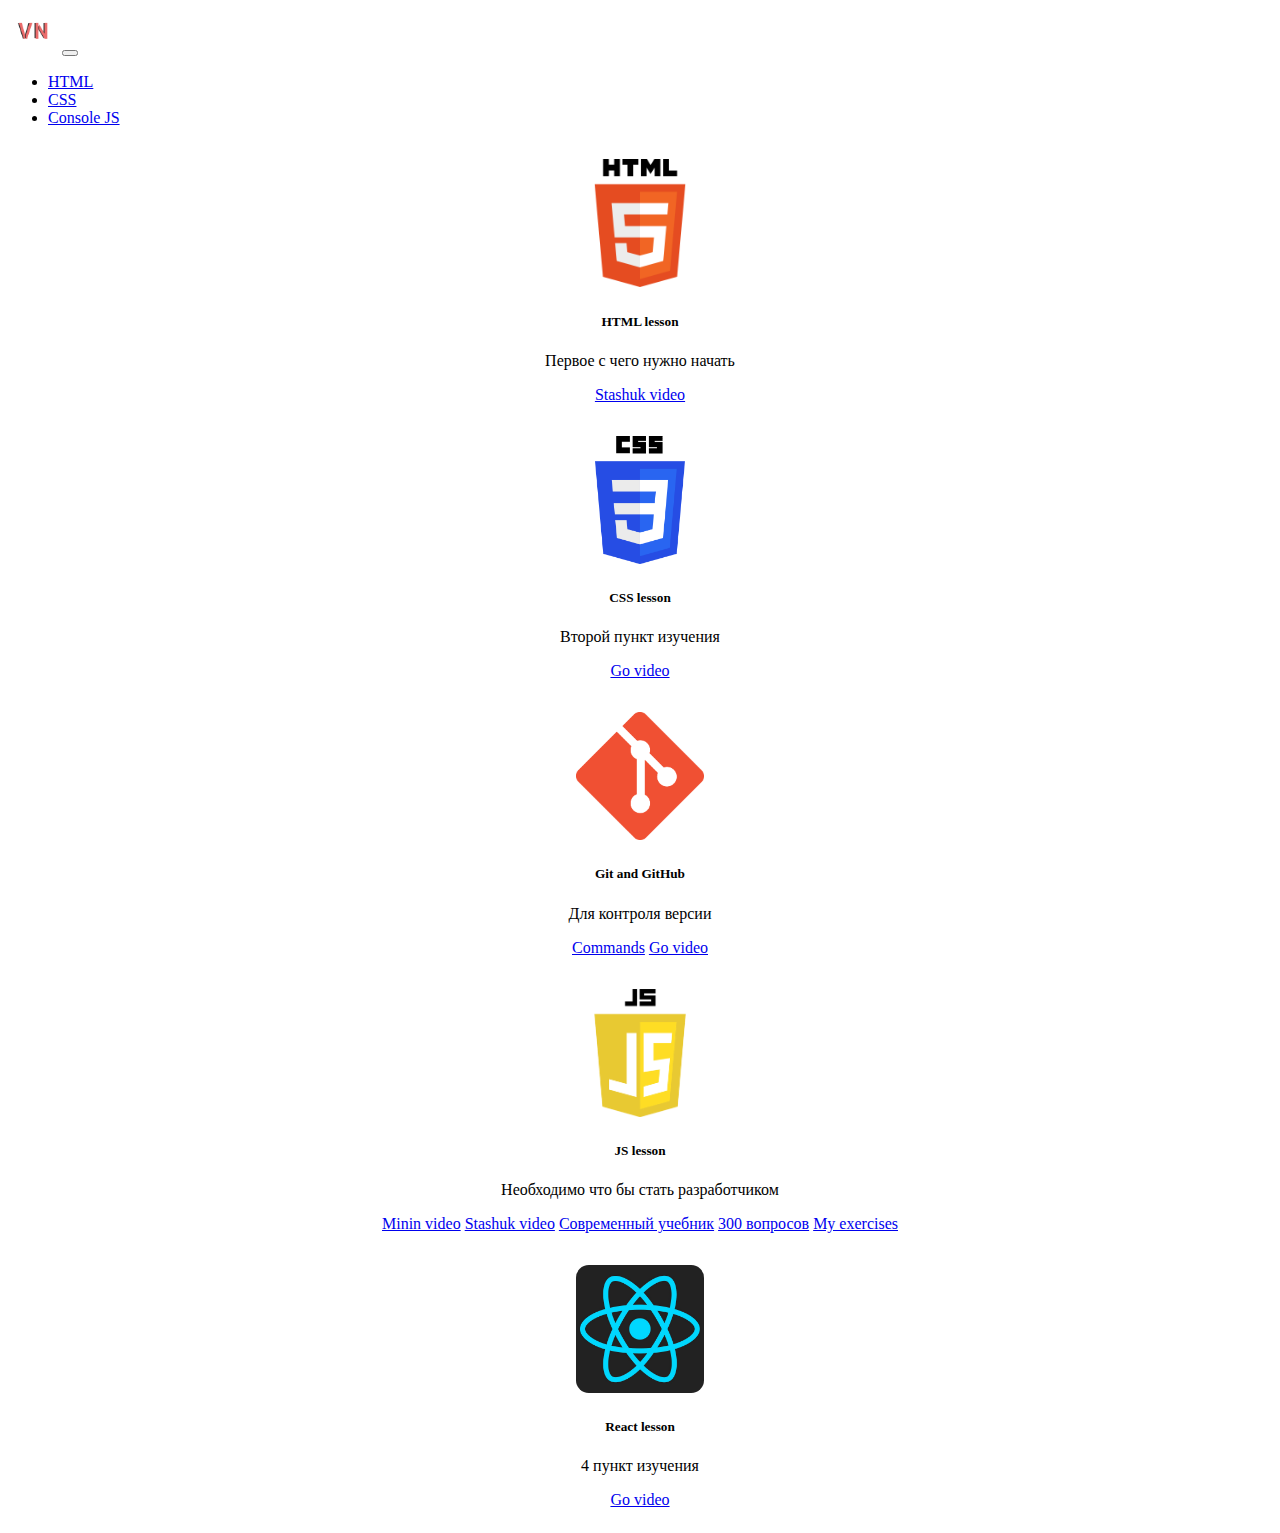
<file: index.html>
<!--Можете установить расширение:
Cobalt2 - это тема 
Material Icon Theme - для изменения иконок
Live Server - для запуска нашего веб-сайта, для того чтобы не обнволять страничку для отображения изменений
Prettier - для форматирования HTML файла
Горячие клавиши:
Ctrl+B скрыть боковую панель
Если ввести ! и нажать на TAB создается структура HTML
Пишешь название тега к примеру h2 нажимаешь TAB и теги прописываются автоматом

-->
<!DOCTYPE html> <!-- Инструкция для веб браузера что это HTML файл-->
<html lang="en">
<head>
    <meta charset="UTF-8"> <!-- Указаывается кодировка-->
    <meta name="viewport" content="width=device-width, initial-scale=1.0"><!-- Показывать контент на всю ширину экрана content="width=device-width-->
    <title>HTML Lessons</title>  <!--Название вкладки страницы, обязательно для SEO -->
    <link href="https://cdn.jsdelivr.net/npm/bootstrap@5.1.3/dist/css/bootstrap.min.css" 
    rel="stylesheet" 
    integrity="sha384-1BmE4kWBq78iYhFldvKuhfTAU6auU8tT94WrHftjDbrCEXSU1oBoqyl2QvZ6jIW3" 
    crossorigin="anonymous">
    <!--Подключаем внешнию библиотеку стилей CSS популярную Bootstrap-->
    <style>
        .card {
            border-radius: 0.8em;  /* em- относительная единица измерения относительно родительского элемента, загругляем углы карточки, углы фото до сих пор квадратные*/
            text-align: center;  /* выравниваем текст внутри карточки по центру*/
            padding: 1em; /* padding внутрениий отступ карточки*/
        }
        .card:hover { /* hover - это "при наведении мышью" */
            background-color: rgb(0, 0, 0, 0.1);
        }
        .card img { /* в классе карточек, ищем элементы img и применяем к ним параметры CSS */
            border-radius: 10%;
            width: auto;
            height: 8em;
            margin: auto;
        }
     
    </style>
    <!--Если мы хотим подключить стиль прямо в html странице, пишем название стиля-->
    <script src="https://cdn.jsdelivr.net/npm/bootstrap@5.1.3/dist/js/bootstrap.bundle.min.js" integrity="sha384-ka7Sk0Gln4gmtz2MlQnikT1wXgYsOg+OMhuP+IlRH9sENBO0LRn5q+8nbTov4+1p" crossorigin="anonymous"></script>
    <!--Подключили внешний JS файл-->
    <link rel="apple-touch-icon" sizes="180x180" href="./favicon_io/apple-touch-icon.png"><!--Инструкции для разных устройств отображения favicon-->
    <link rel="icon" type="image/png" sizes="32x32" href="./favicon_io/favicon-32x32.png">
    <link rel="icon" type="image/png" sizes="16x16" href="./favicon_io/favicon-16x16.png">
    <link rel="manifest" href="./favicon_io/site.webmanifest">
  </head>

<body>
    <nav class="navbar sticky-top navbar-expand-lg navbar-dark bg-dark">
        <div class="container">
          <a class="navbar-brand p-0" href="index.html"><img src="src/logo.png" alt="logo" width="50"></a>
          <button class="navbar-toggler" type="button" data-bs-toggle="collapse" data-bs-target="#navbarNav" aria-controls="navbarNav" aria-expanded="false" aria-label="Toggle navigation">
            <span class="navbar-toggler-icon"></span>
          </button>
          <div class="collapse navbar-collapse" id="navbarNav">
            <ul class="navbar-nav"> 
              <li class="nav-item">
                <a class="nav-link" href="html.html">HTML</a>
              </li>
              <li class="nav-item">
                <a class="nav-link" href="css.html">CSS</a>
              </li>
              <li class="nav-item">
                <a class="nav-link" href="console.html">Console JS</a>
              </li>
            </ul>
          </div>
        </div>
      </nav>

    <div class="container my-5"> 
        <div class="row row-cols-1 row-cols-md-2 row-cols-lg-3 g-5"> <!--указываем сколько столбцов отображать в зависимотсти от ширины экрана-->
            <div class="col">
                <div class="card">
                    <img src="src/html.png" class="card-img-top" alt="HTML lesson">
                    <div class="card-body">
                      <h5 class="card-title">HTML lesson</h5>
                      <p class="card-text">Первое с чего нужно начать</p><!--для того что бы сгенирировать случайный набор 40 слов вводим lorem40-->
                      <a href="https://www.youtube.com/watch?v=W4MIiV4nZDY" target="_blank" class="btn btn-primary">Stashuk video</a>
                    </div>
                </div>
            </div>
            <div class="col">
                <div class="card">
                    <img src="src/css.png" class="card-img-top" alt="css lesson">
                    <div class="card-body">
                      <h5 class="card-title">CSS lesson</h5>
                      <p class="card-text">Второй пункт изучения</p>
                      <a href="https://youtu.be/SpCUuyZZTp8" target="_blank" class="btn btn-primary">Go video</a>
                    </div>
                </div>
            </div>
            <div class="col">
              <div class="card">
                  <img src="src/Git.png" class="card-img-top" alt="css lesson">
                  <div class="card-body">
                    <h5 class="card-title">Git and GitHub</h5>
                    <p class="card-text">Для контроля версии</p>
                    <a href="./github.html" class="btn btn-primary">Commands</a>
                    <a href="https://youtu.be/zZBiln_2FhM" target="_blank" class="btn btn-primary">Go video</a>
                  </div>
              </div>
          </div>
            <div class="col">
                <div class="card">
                    <img src="src/js.png" class="card-img-top" alt="JS lesson">
                    <div class="card-body">
                      <h5 class="card-title">JS lesson</h5>
                      <p class="card-text">Необходимо что бы стать разработчиком</p> 
                      <a href="https://www.youtube.com/watch?v=Bluxbh9CaQ0" target="_blank" class="btn btn-primary my-1">Minin video</a>
                      <a href="https://www.youtube.com/watch?v=CxgOKJh4zWE" target="_blank" class="btn btn-primary my-1">Stashuk video</a>
                      <a href="https://learn.javascript.ru/" target="_blank" class="btn btn-primary my-1">Современный учебник</a>
                      <a href="https://itvdn.com/ru/blog/article/300-js" target="_blank" class="btn btn-primary my-1">300 вопросов</a>
                      <a href="console.html" class="btn btn-primary my-1">My exercises</a>
                    </div>
                </div>
            </div>
            <div class="col">
                <div class="card">
                    <img src="src/react.jpg" class="card-img-top" alt="REACT lesson">
                    <div class="card-body">
                      <h5 class="card-title">React lesson</h5>
                      <p class="card-text">4 пункт изучения</p> 
                      <a href="https://www.youtube.com/watch?v=W4MIiV4nZDY" target="_blank" class="btn btn-primary">Go video</a>
                    </div>
                </div>
            </div>
        </div>
    </div> 
    
    <script src="app.js"></script>  
</body>

</html>
</file>
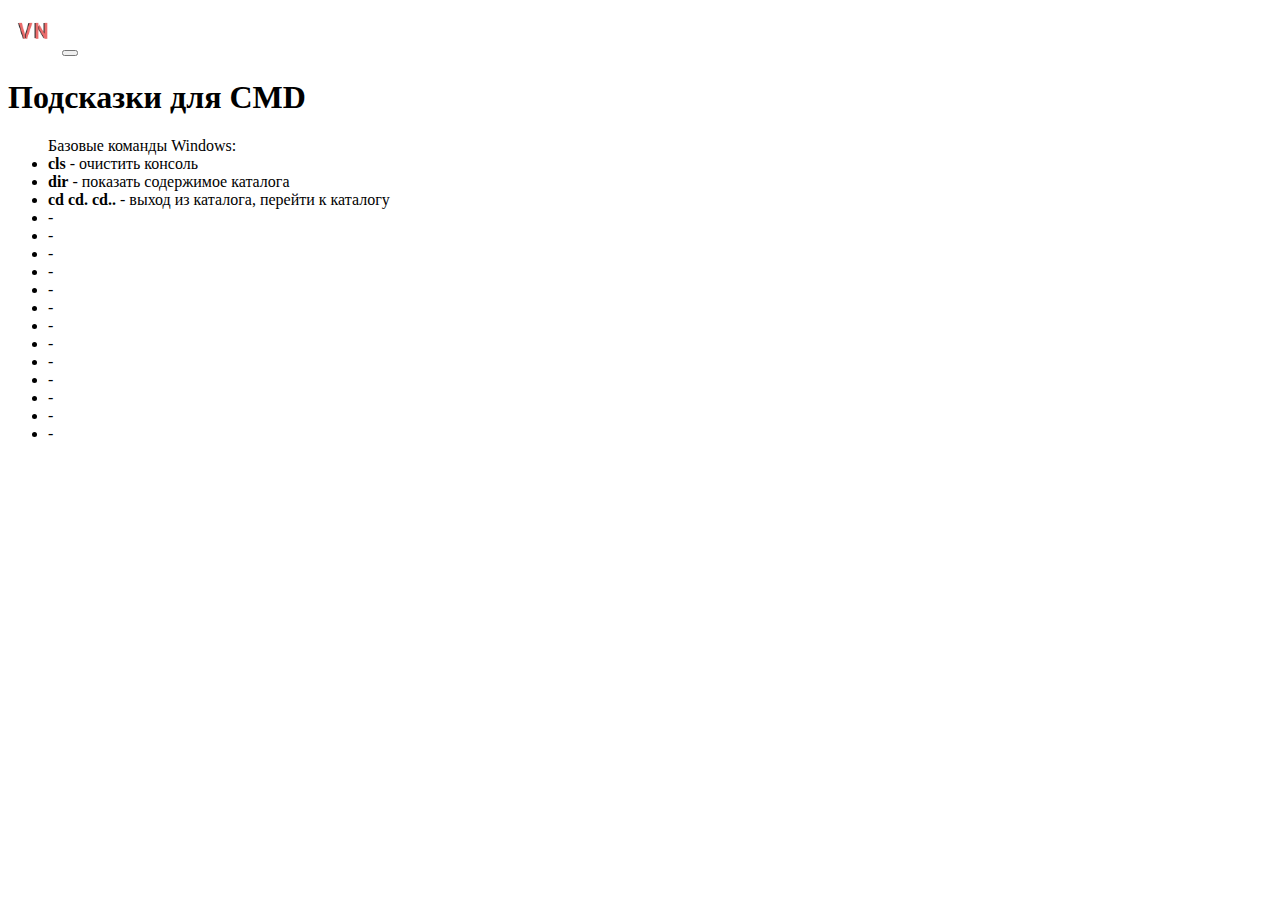
<file: cmd.html>
<!DOCTYPE html> 
<html lang="en">
<head>
    <meta charset="UTF-8"> 
    <meta name="viewport" content="width=device-width, initial-scale=1.0">
    <title>Cmd Command</title> 
    <link href="https://cdn.jsdelivr.net/npm/bootstrap@5.1.3/dist/css/bootstrap.min.css" 
    rel="stylesheet" 
    integrity="sha384-1BmE4kWBq78iYhFldvKuhfTAU6auU8tT94WrHftjDbrCEXSU1oBoqyl2QvZ6jIW3" 
    crossorigin="anonymous">
    <style>

    </style>
    <script src="https://cdn.jsdelivr.net/npm/bootstrap@5.1.3/dist/js/bootstrap.bundle.min.js" integrity="sha384-ka7Sk0Gln4gmtz2MlQnikT1wXgYsOg+OMhuP+IlRH9sENBO0LRn5q+8nbTov4+1p" crossorigin="anonymous"></script>
    <link rel="apple-touch-icon" sizes="180x180" href="./favicon_io/apple-touch-icon.png"><!--Инструкции для разных устройств отображения favicon-->
    <link rel="icon" type="image/png" sizes="32x32" href="./favicon_io/favicon-32x32.png">
    <link rel="icon" type="image/png" sizes="16x16" href="./favicon_io/favicon-16x16.png">
    <link rel="manifest" href="./favicon_io/site.webmanifest">
</head>

<body>
    <nav class="navbar sticky-top navbar-expand-lg navbar-dark bg-dark">
        <div class="container">
          <a class="navbar-brand p-0" href="index.html"><img src="src/logo.png" alt="logo" width="50"></a>
          <button class="navbar-toggler" type="button" data-bs-toggle="collapse" data-bs-target="#navbarNav" aria-controls="navbarNav" aria-expanded="false" aria-label="Toggle navigation">
            <span class="navbar-toggler-icon"></span>
          </button>
          <div class="collapse navbar-collapse" id="navbarNav">
            <ul class="navbar-nav"> 

            </ul>
          </div>
        </div>
      </nav>

    <div class="container text-center my-5">
        <div class="row">
            <div class="col-lg-6 col-md-8 mx-auto">
              <h1>Подсказки для CMD</h1>
                <ul>Базовые команды Windows:
                  <li><strong>cls</strong> - очистить консоль </li>
                  <li><strong>dir</strong> - показать содержимое каталога</li>
                  <li><strong>cd cd. cd..</strong> - выход из каталога, перейти к каталогу </li>
                  <li><strong></strong> - </li>
                  <li><strong></strong> - </li>
                  <li><strong></strong> - </li>
                  <li><strong></strong> - </li>
                  <li><strong></strong> - </li>
                  <li><strong></strong> - </li>
                  <li><strong></strong> - </li>
                  <li><strong></strong> - </li>
                  <li><strong></strong> - </li>
                  <li><strong></strong> - </li>
                  <li><strong></strong> - </li>
                  <li><strong></strong> - </li>
                  <li><strong></strong> - </li>
                  
                </ul>
            </div>
        </div>
    </div> 
    
    <script src="app.js"></script>  
</body>

</html>
</file>
